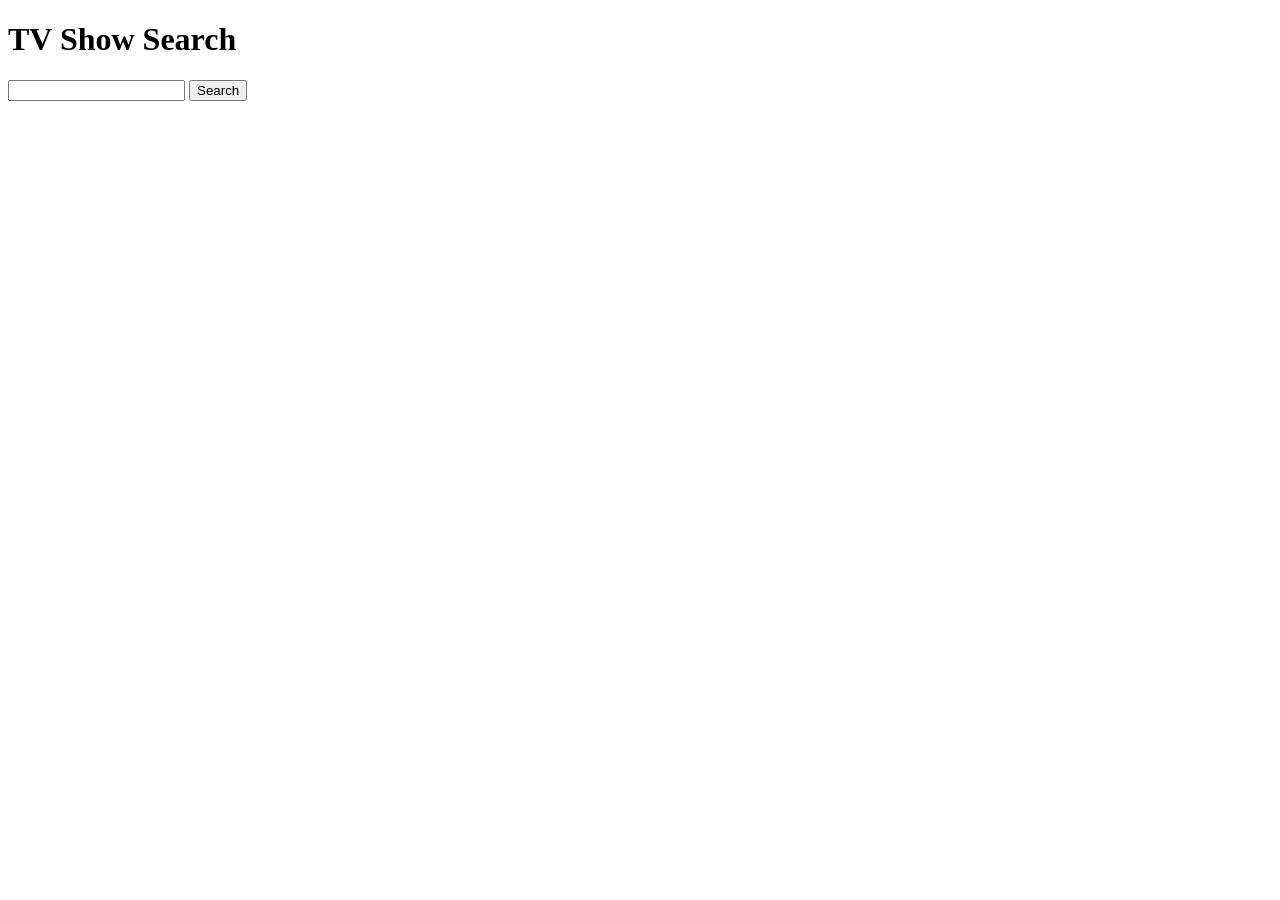
<file: moduli4/tehtava3/index.html>
<!DOCTYPE html>
<html lang="en">
<head>
    <meta charset="UTF-8">
    <meta name="viewport" content="width=device-width, initial-scale=1.0">
    <title>TV Show Search</title>
    <script src="../app.js" defer></script>
</head>
<body>

    <h1>TV Show Search</h1>

    <form>
        <input type="text" id="search">
        <button type="submit">Search</button>
    </form>

    <div id="results"></div>

</body>
</html>
</file>
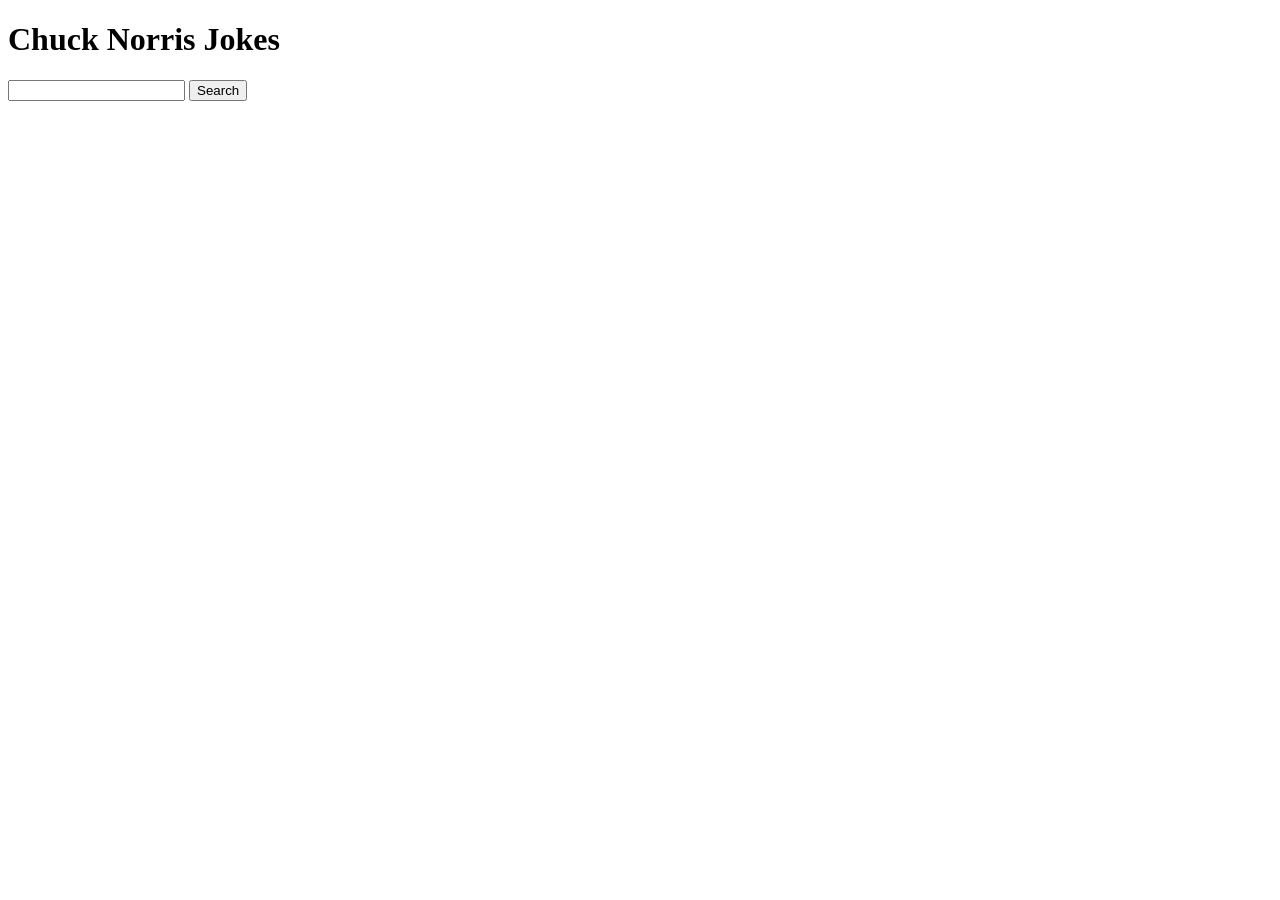
<file: moduli4/tehtava6/index.html>
<!DOCTYPE html>
<html lang="en">
<head>
    <meta charset="UTF-8">
    <meta name="viewport" content="width=device-width, initial-scale=1.0">
    <title>Chuck Norris Jokes</title>
    <script src="app.js" defer></script>
</head>
<body>

    <h1>Chuck Norris Jokes</h1>

    <form>
        <input type="text" id="search">
        <button type="submit">Search</button>
    </form>

    <div id="results"></div>

</body>
</html>
</file>
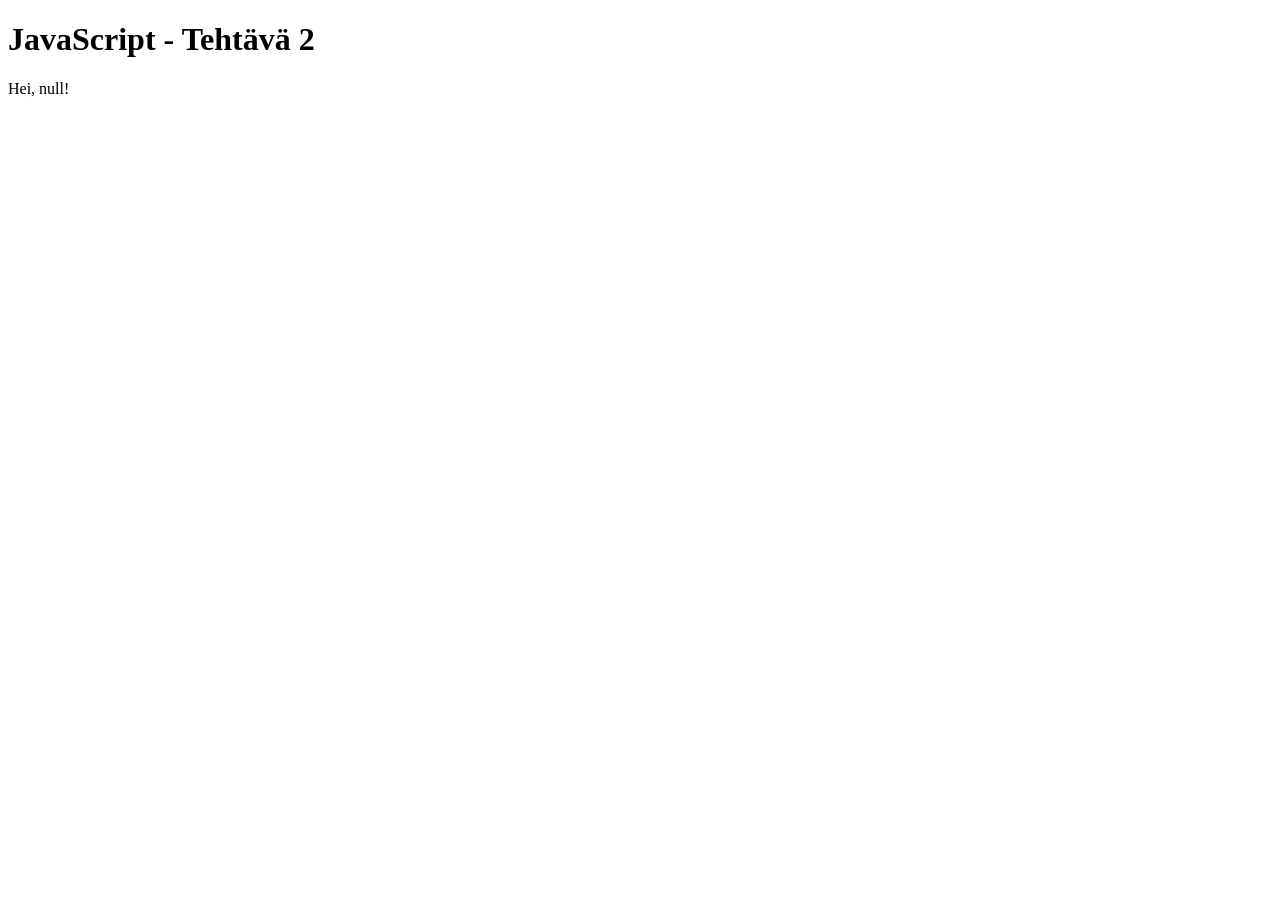
<file: moduli1/tehtava2/tehtava2.html>
<!DOCTYPE html>
<html lang="fi">
<head>
    <meta charset="UTF-8">
    <title>Tehtävä 2</title>
</head>
<body>

    <h1>JavaScript - Tehtävä 2</h1>

    <script src="tehtava2.js"></script>
</body>
</html>
</file>
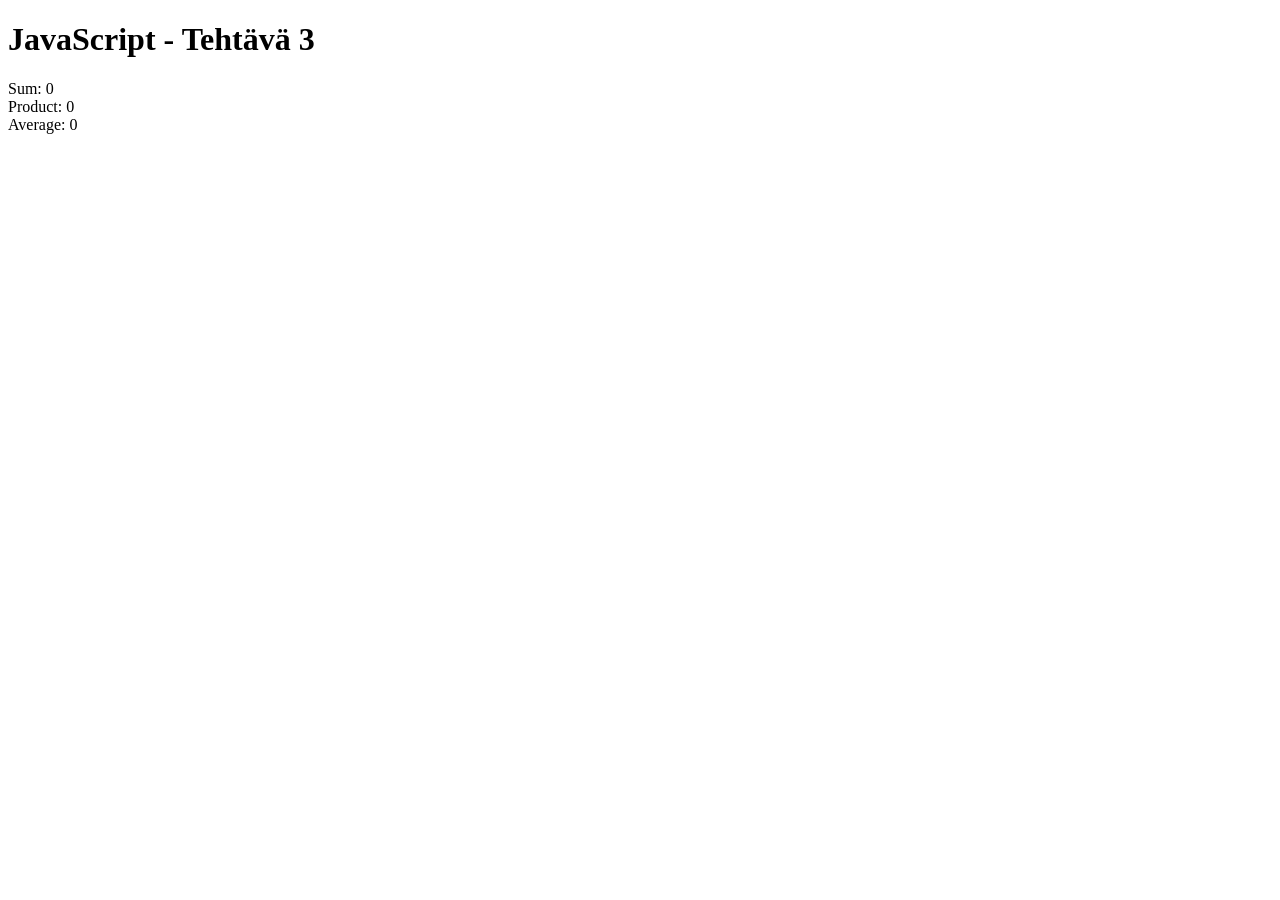
<file: moduli1/tehtava3/tehtava3.html>
<!DOCTYPE html>
<html lang="fi">
<head>
    <meta charset="UTF-8">
    <title>Tehtävä 3</title>
</head>
<body>

    <h1>JavaScript - Tehtävä 3</h1>

    <script src="tehtava3.js"></script>
</body>
</html>
</file>
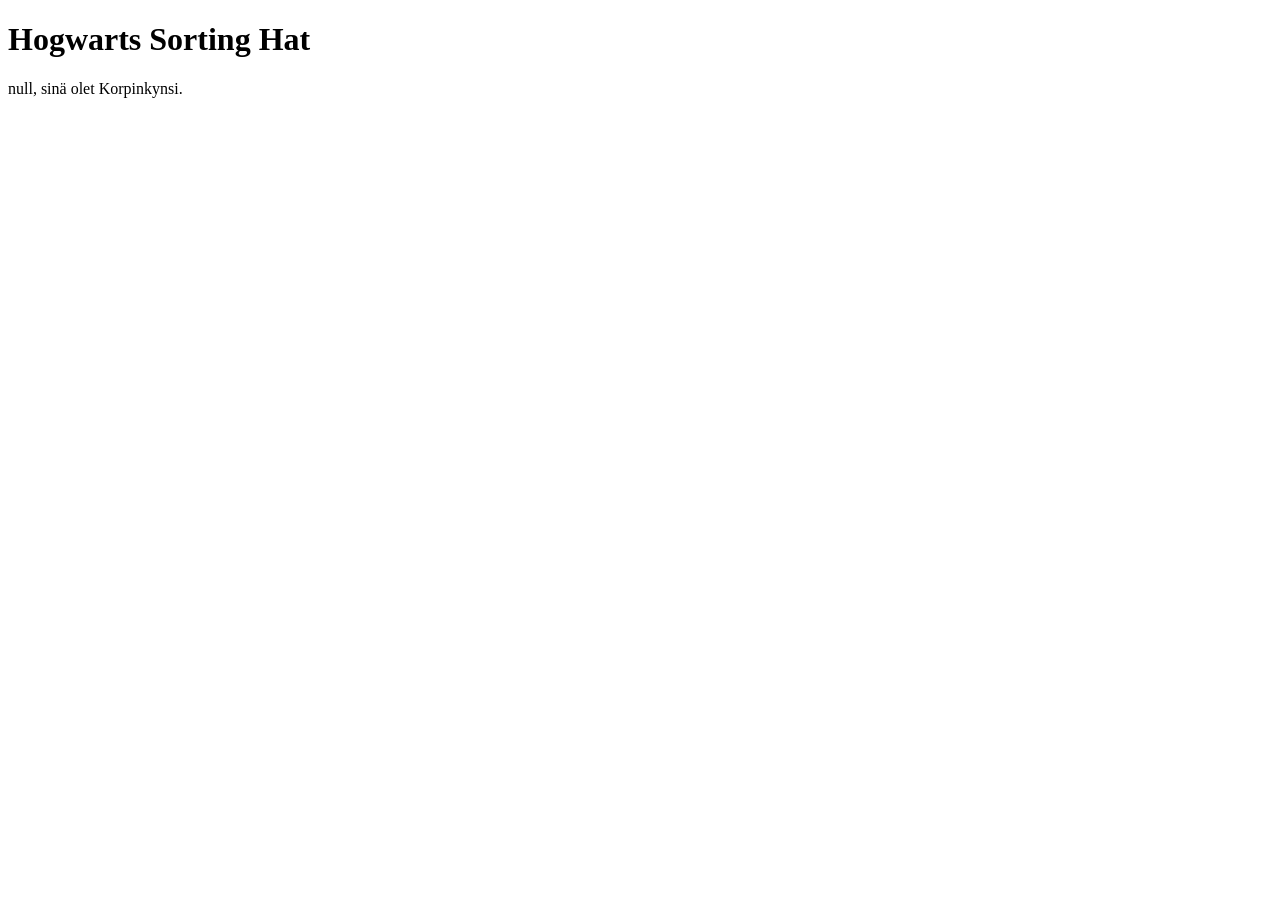
<file: moduli1/tehtava4/tehtava4.html>
<!DOCTYPE html>
<html lang="fi">
<head>
    <meta charset="UTF-8">
    <title>Tehtävä 4</title>
</head>
<body>

    <h1>Hogwarts Sorting Hat</h1>

    <script src="tehtava4.js"></script>
</body>
</html>
</file>
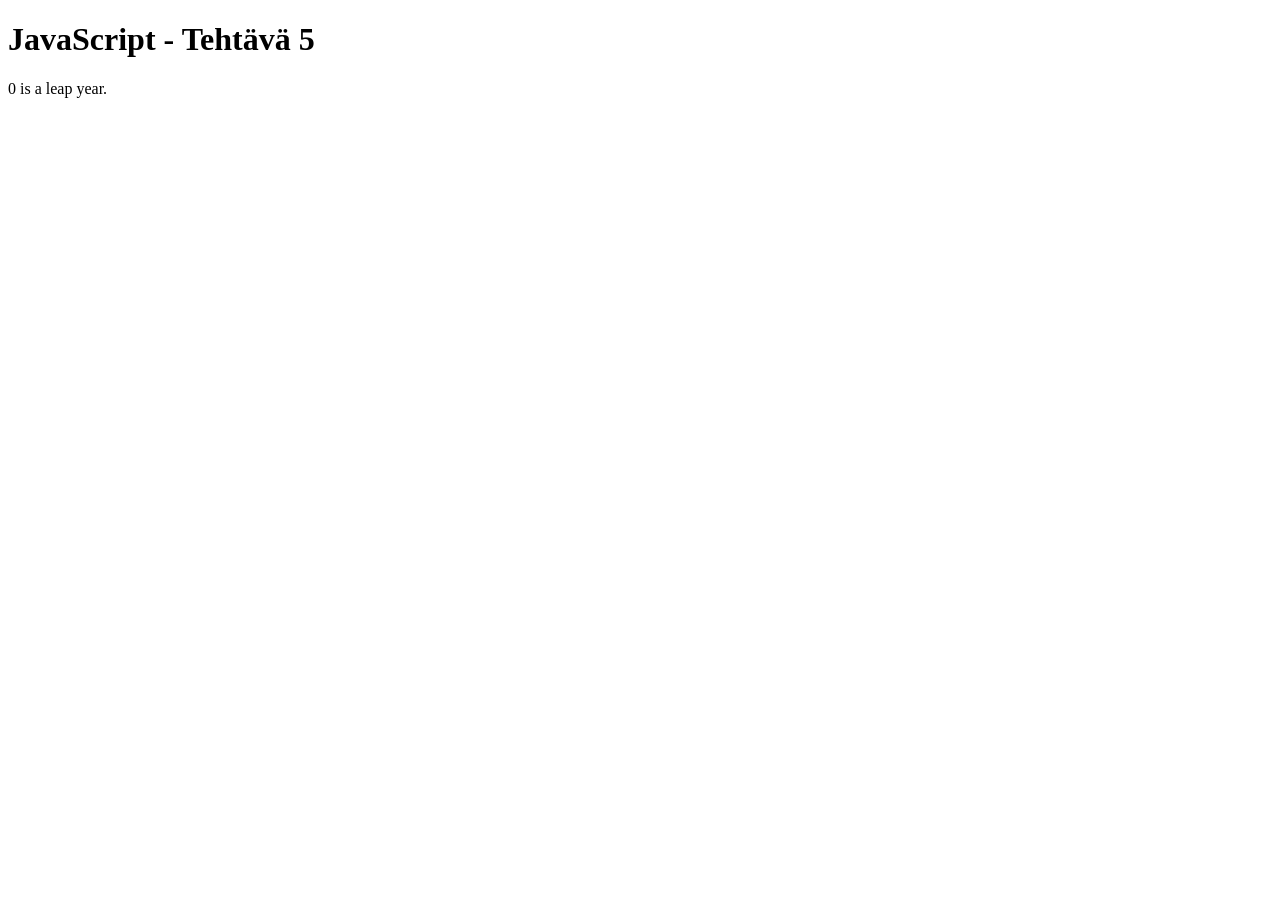
<file: moduli1/tehtava5/tehtava5.html>
<!DOCTYPE html>
<html lang="fi">
<head>
    <meta charset="UTF-8">
    <title>Tehtävä 5</title>
</head>
<body>

    <h1>JavaScript - Tehtävä 5</h1>

    <script src="tehtava5.js"></script>
</body>
</html>
</file>
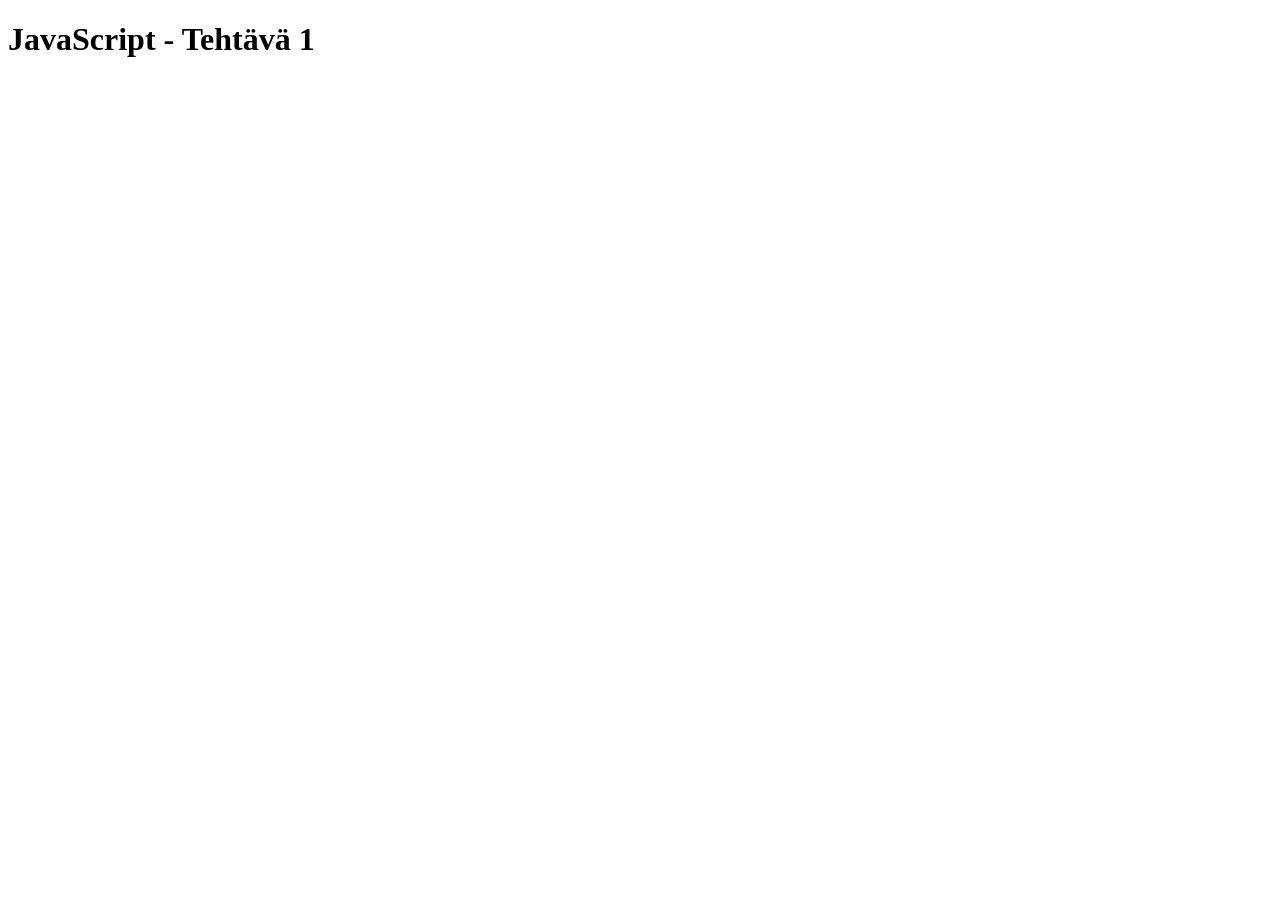
<file: moduli2/tehtava1/tehtava1.html>
<!DOCTYPE html>
<html lang="en">
<head>
    <meta charset="UTF-8">
    <title>Tehtävä 1</title>
</head>
<body>
    <h1>JavaScript - Tehtävä 1</h1>

    <script src="tehtava1.js"></script>
</body>
</html>
</file>
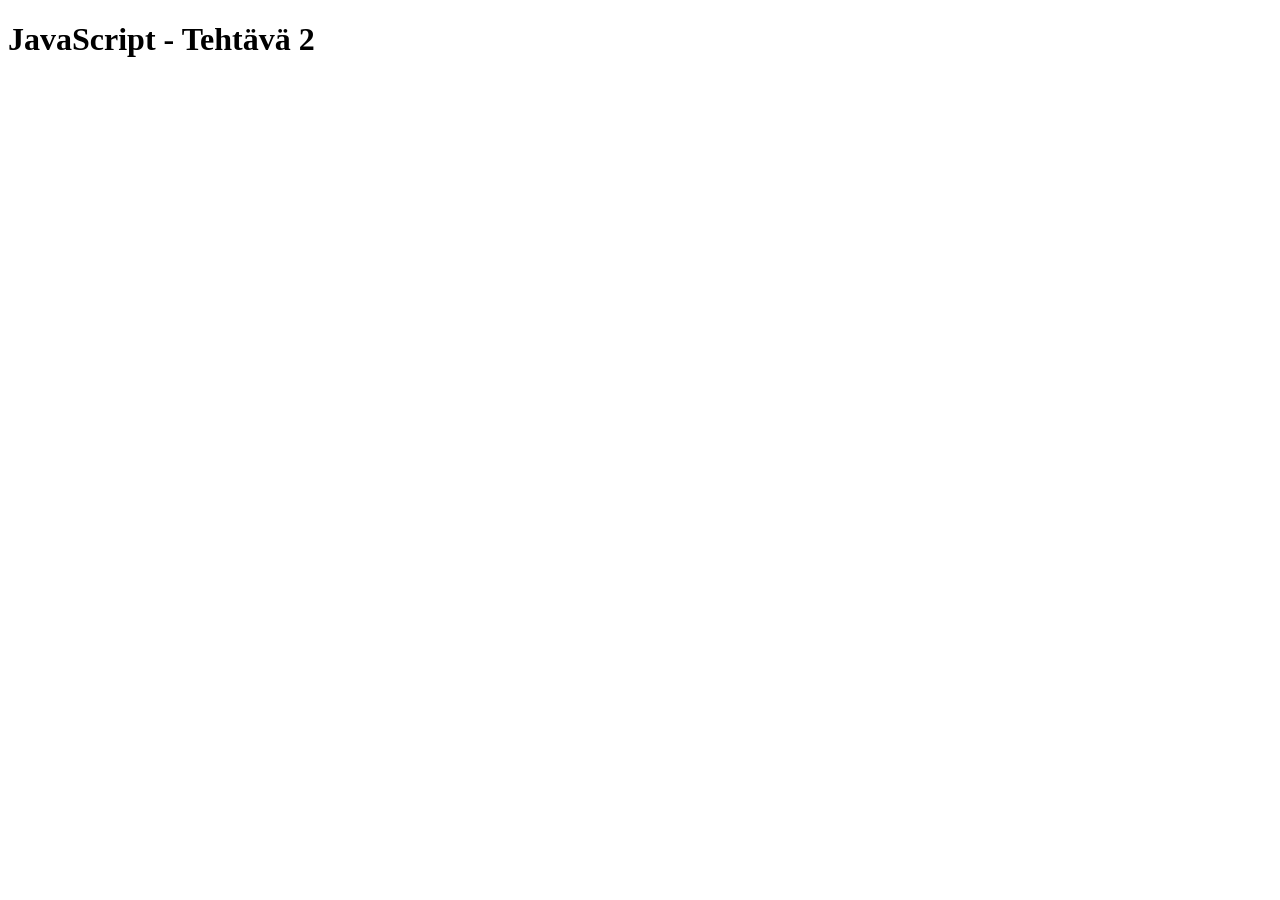
<file: moduli2/tehtava2/tehtava.2.html>
<!DOCTYPE html>
<html lang="en">
<head>
    <meta charset="UTF-8">
    <title>Tehtävä 2</title>
</head>
<body>
    <h1>JavaScript - Tehtävä 2</h1>

    <ol id="participants"></ol>

    <script src="tehtava.2.js"></script>
</body>
</html>
</file>
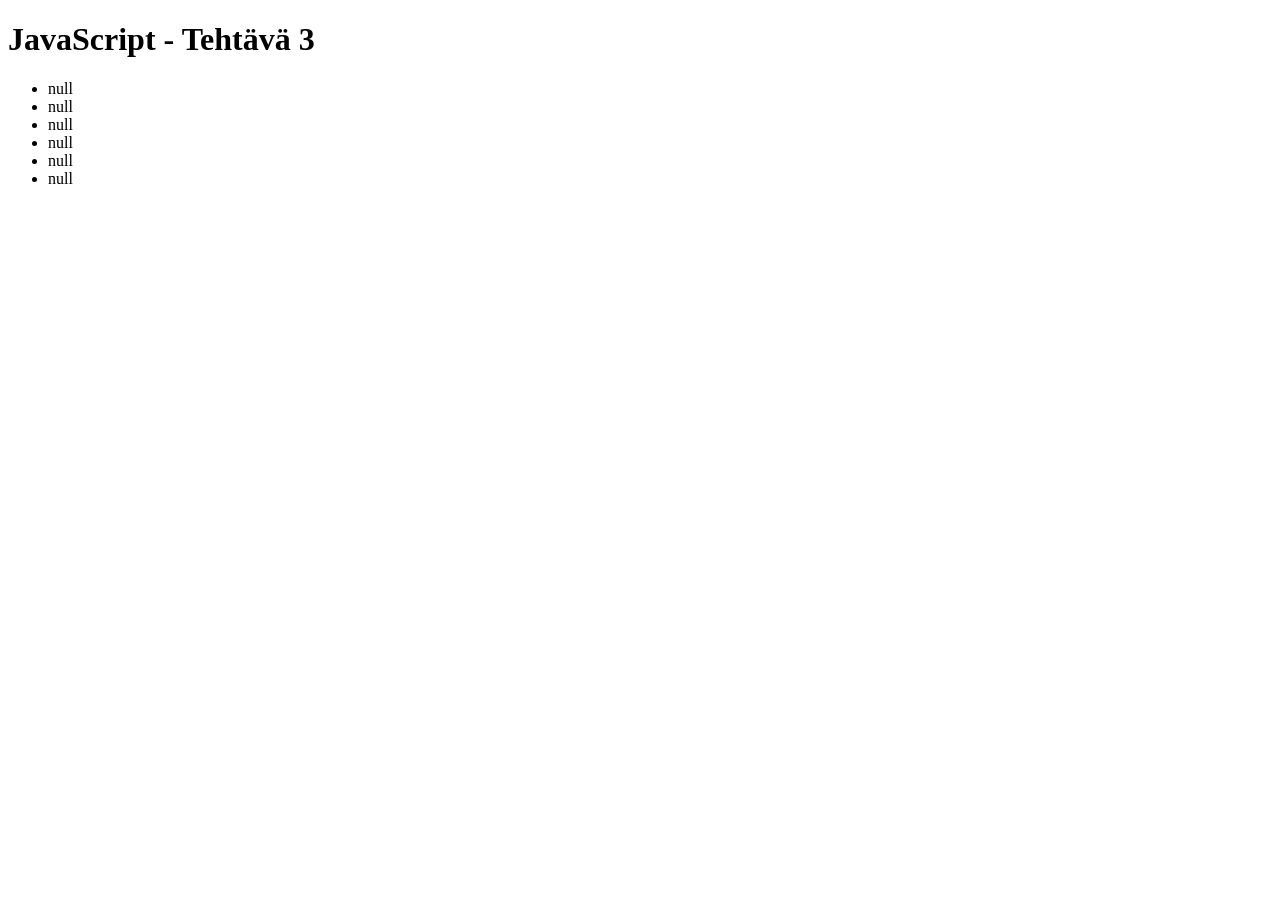
<file: moduli2/tehtava3/tehtava.3.html>
<!DOCTYPE html>
<html lang="en">
<head>
    <meta charset="UTF-8">
    <title>Tehtävä 3</title>
</head>
<body>
    <h1>JavaScript - Tehtävä 3</h1>

    <ul id="dogs"></ul>

    <script src="tehtava.3.js"></script>
</body>
</html>
</file>
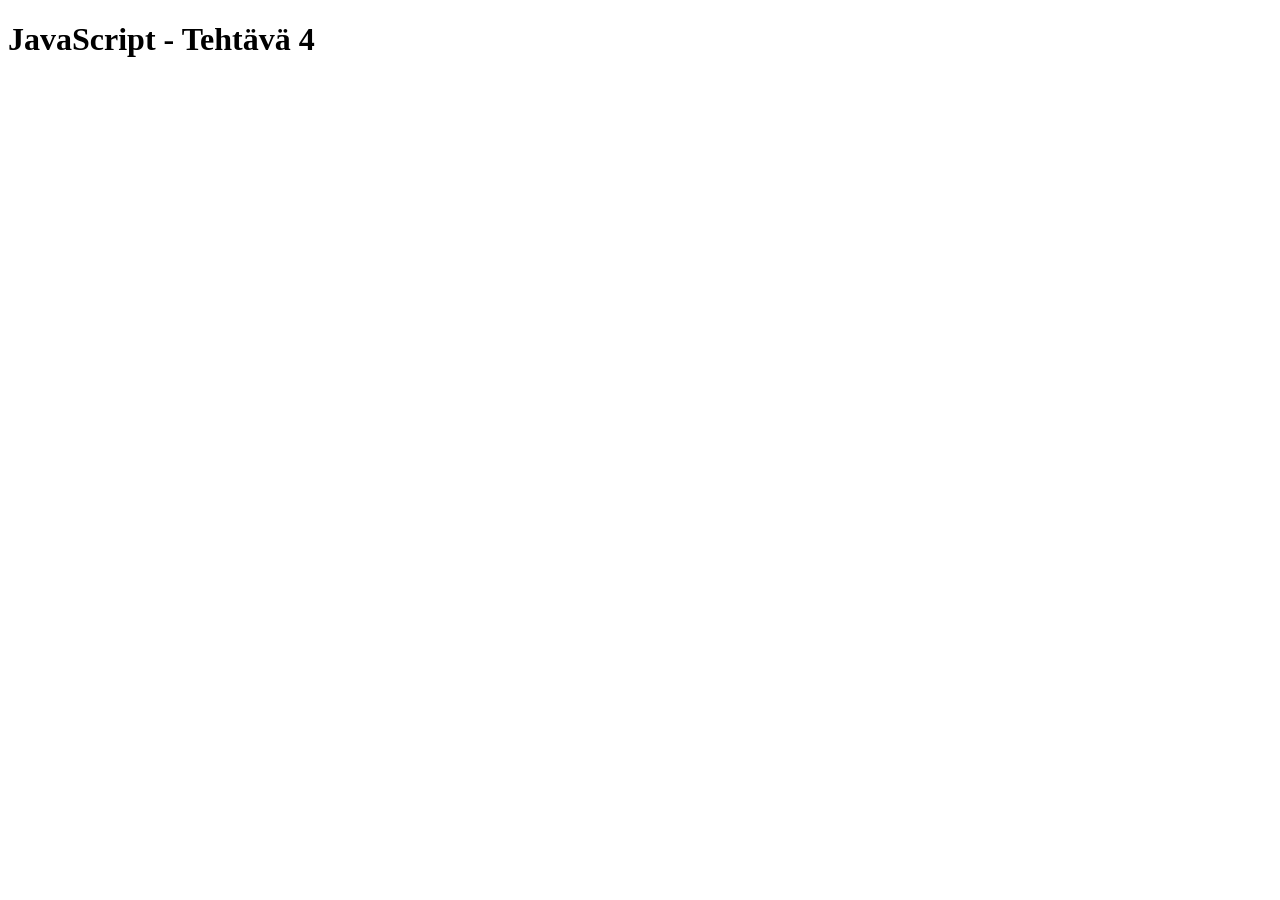
<file: moduli2/tehtava4/tehtava4.html>
<!DOCTYPE html>
<html lang="en">
<head>
    <meta charset="UTF-8">
    <title>Tehtävä 4</title>
</head>
<body>
    <h1>JavaScript - Tehtävä 4</h1>

    <script src="tehtava4.js"></script>
</body>
</html>
</file>
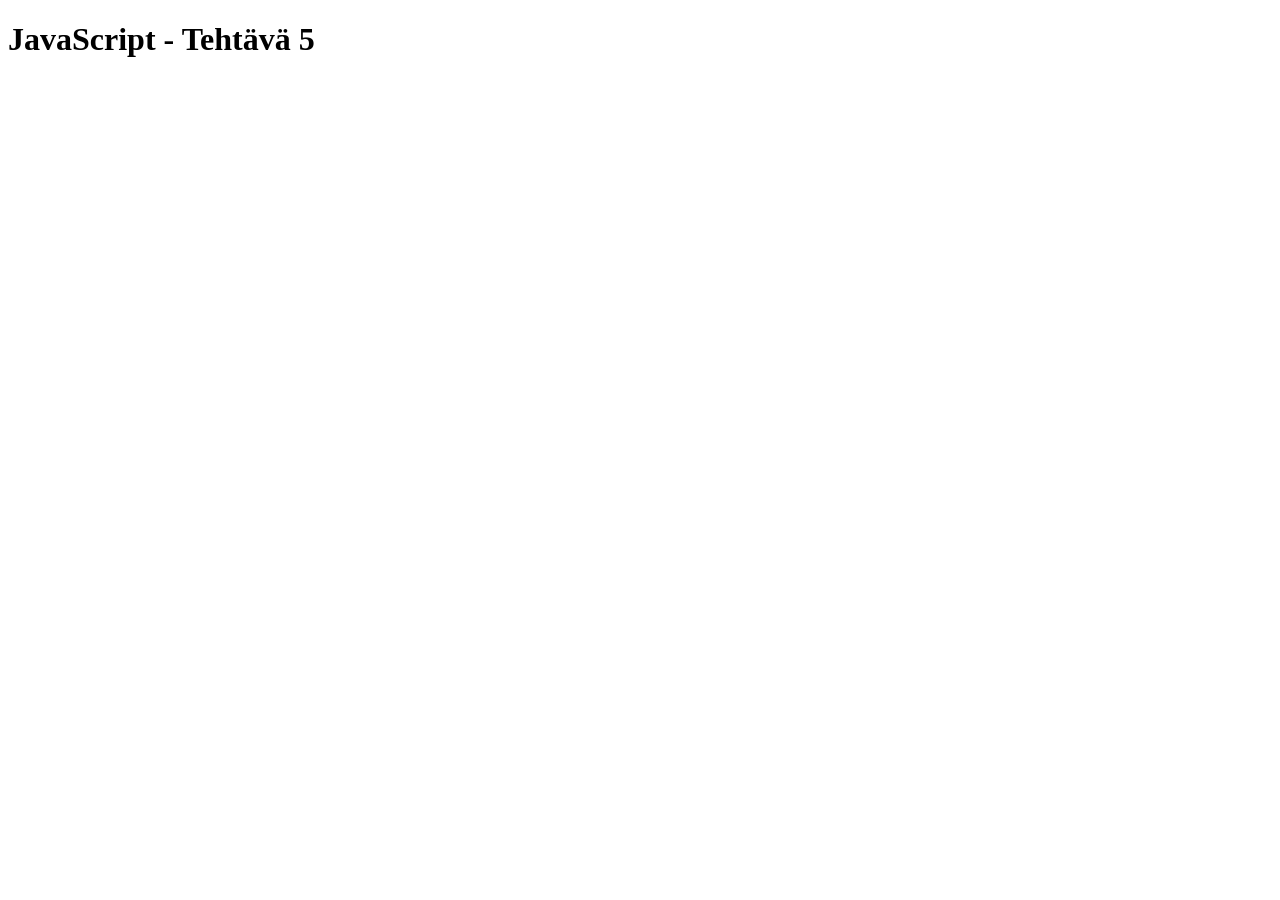
<file: moduli2/tehtava5/tehtava5.html>
<!DOCTYPE html>
<html lang="en">
<head>
    <meta charset="UTF-8">
    <title>Tehtävä 5</title>
</head>
<body>
    <h1>JavaScript - Tehtävä 5</h1>

    <script src="tehtava5.js"></script>
</body>
</html>
</file>
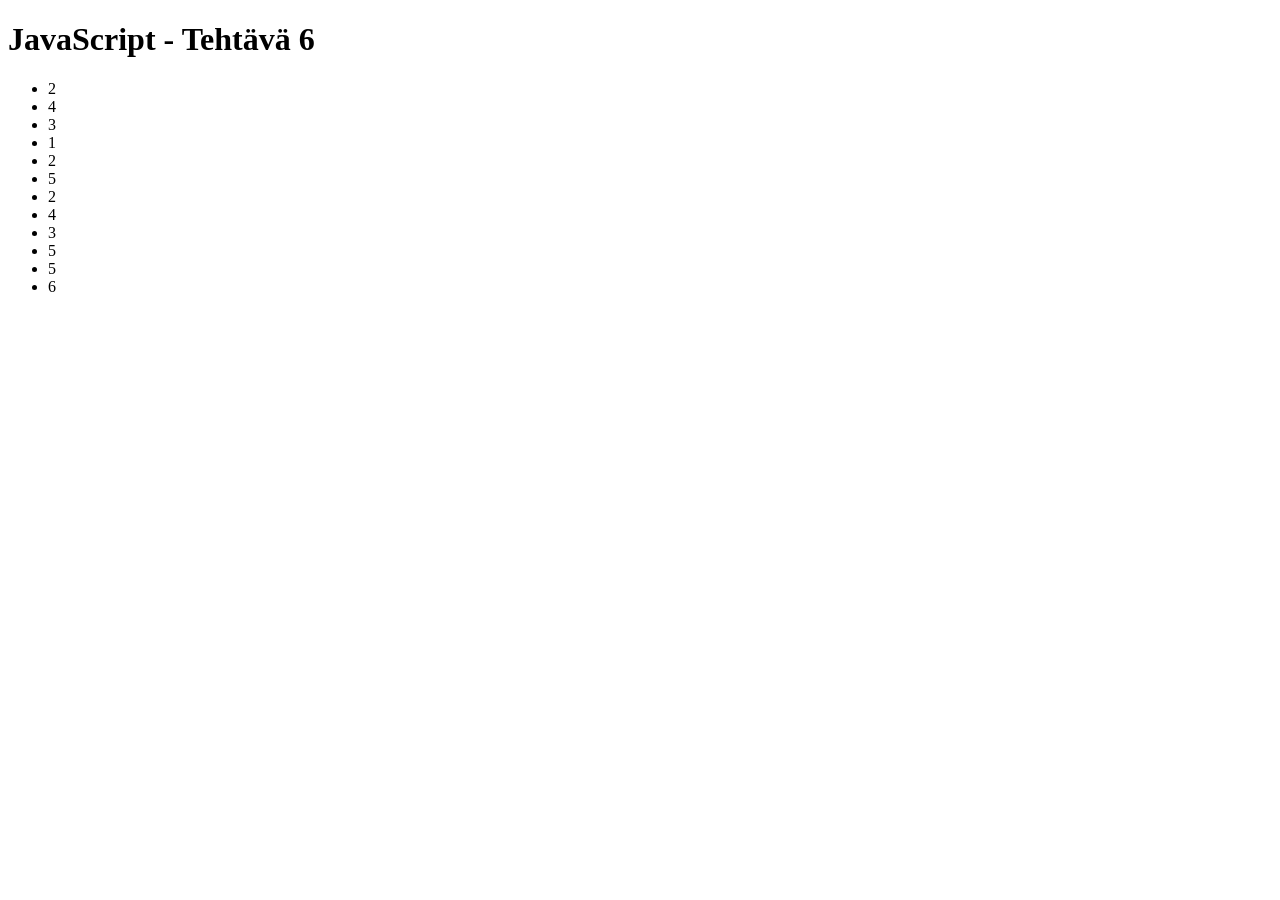
<file: moduli2/tehtava6/tehtava6.html>
<!DOCTYPE html>
<html lang="en">
<head>
    <meta charset="UTF-8">
    <title>Tehtävä 6</title>
</head>
<body>
    <h1>JavaScript - Tehtävä 6</h1>

    <ul id="results"></ul>

    <script src="tehtava6.js"></script>
</body>
</html>
</file>
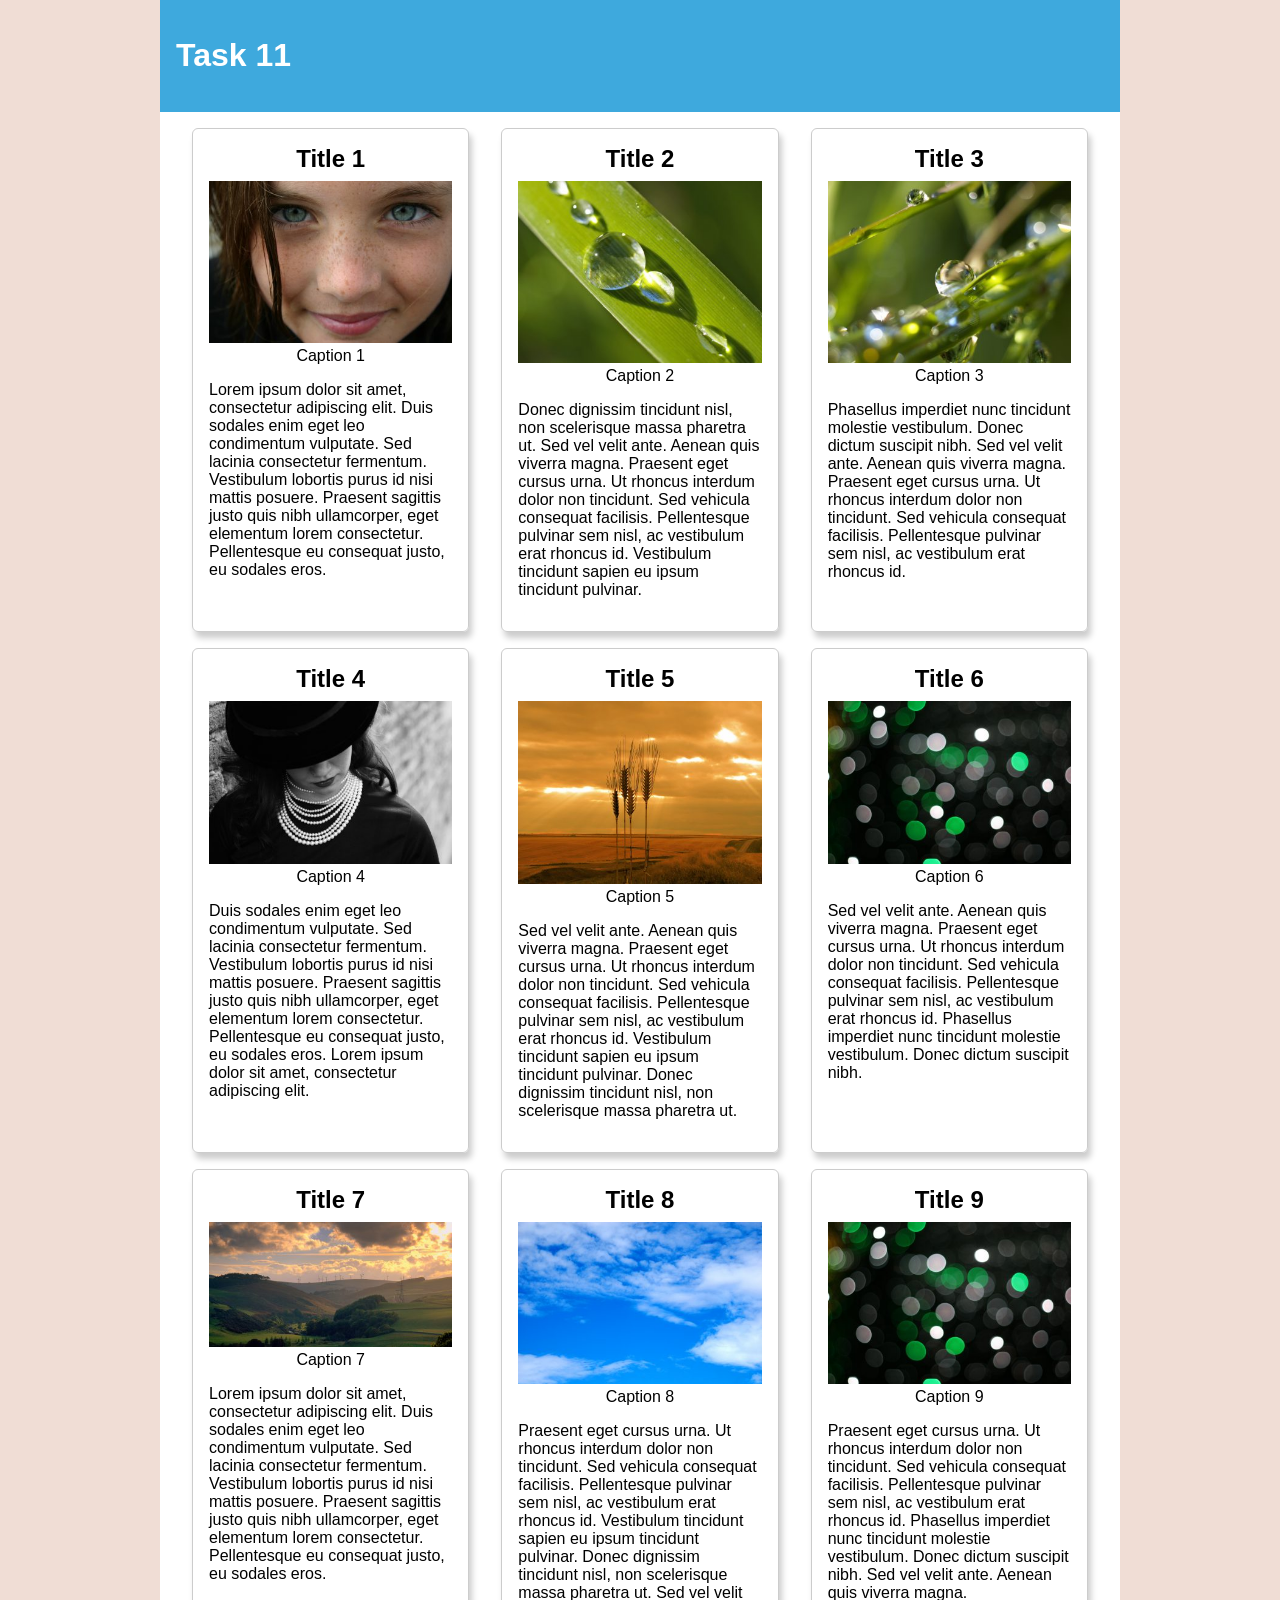
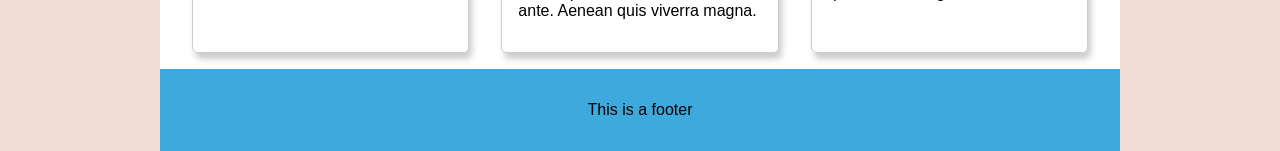
<file: moduli3/t11/11.html>
<!DOCTYPE html>
<html lang="en">

<head>
    <meta charset="UTF-8">
    <meta http-equiv="X-UA-Compatible" content="IE=edge">
    <meta name="viewport" content="width=device-width, initial-scale=1.0">
    <title>Task 5</title>
    <script src="11.js" defer></script>
    <link href="11.css" rel="stylesheet">
</head>

<body>
    <div class="container">
        <header>
            <h1>Task 11</h1>
        </header>
        <main>
            <section id="pictures">
                <!-- add articles here -->
            </section>
        </main>
        <footer>
            <p>This is a footer</p>
        </footer>
    </div>
        <dialog>
        <span>✕</span>
        <img>
    </dialog>
</body>

</html>
</file>
<file: moduli3/t11/11.css>
html {
  font-family: Verdana, Arial, Helvetica, sans-serif;
}

body {
  margin: 0;
  padding: 0;
  background-color: #f0ddd5;
}

.container {
  width: 60rem;
  margin: auto;
}

header {
  background-color: #3ea9dd;
  padding: 1rem;
  color: #fff;
}

main {
  background-color: #fff;
  padding: 1rem;
}

section {
  display: flex;
  flex-wrap: wrap;
  justify-content: space-evenly;
  gap: 1rem;
}

article {
  width: calc(100% / 3 - 2rem);
  box-sizing: border-box;
  cursor: pointer;
  border: 1px #ccc solid;
  padding: 1rem;
  border-radius: 6px;
  box-shadow: 3px 6px 6px #ccc;
  transition: all 0.2s ease-in-out;
}

article:hover {
  transform: scale(1.02);
  box-shadow: 0px 0px 2px #ccc;
}

article h2 {
  margin: 0;
  text-align: center;
  padding: 0 0 0.5rem 0;
}

figure {
  margin: 0;
  text-align: center;
}

figure img {
  width: 100%;
}

figcaption {
  text-align: center;
}

footer {
  background-color: #3ea9dd;
  text-align: center;
  padding: 1rem;
}

dialog[closed] {
  position: fixed;
  transition: all 0.5s ease-in-out;
  opacity: 0;
  display: block;
}

dialog[open] {
  opacity: 1;
}

dialog::backdrop {
  background: rgb(0 0 0 / 0.8);
}

dialog {
  position: relative;
  padding: 1rem;
  border: 2px solid #3ea9dd;
  max-width: 80%;
}

dialog img {
  width: 100%;
}

dialog span {
  position: absolute;
  top: 1rem;
  right: 1rem;
  font-size: 2rem;
  color: white;
  cursor: pointer;
  background-color: black;
}
</file>
